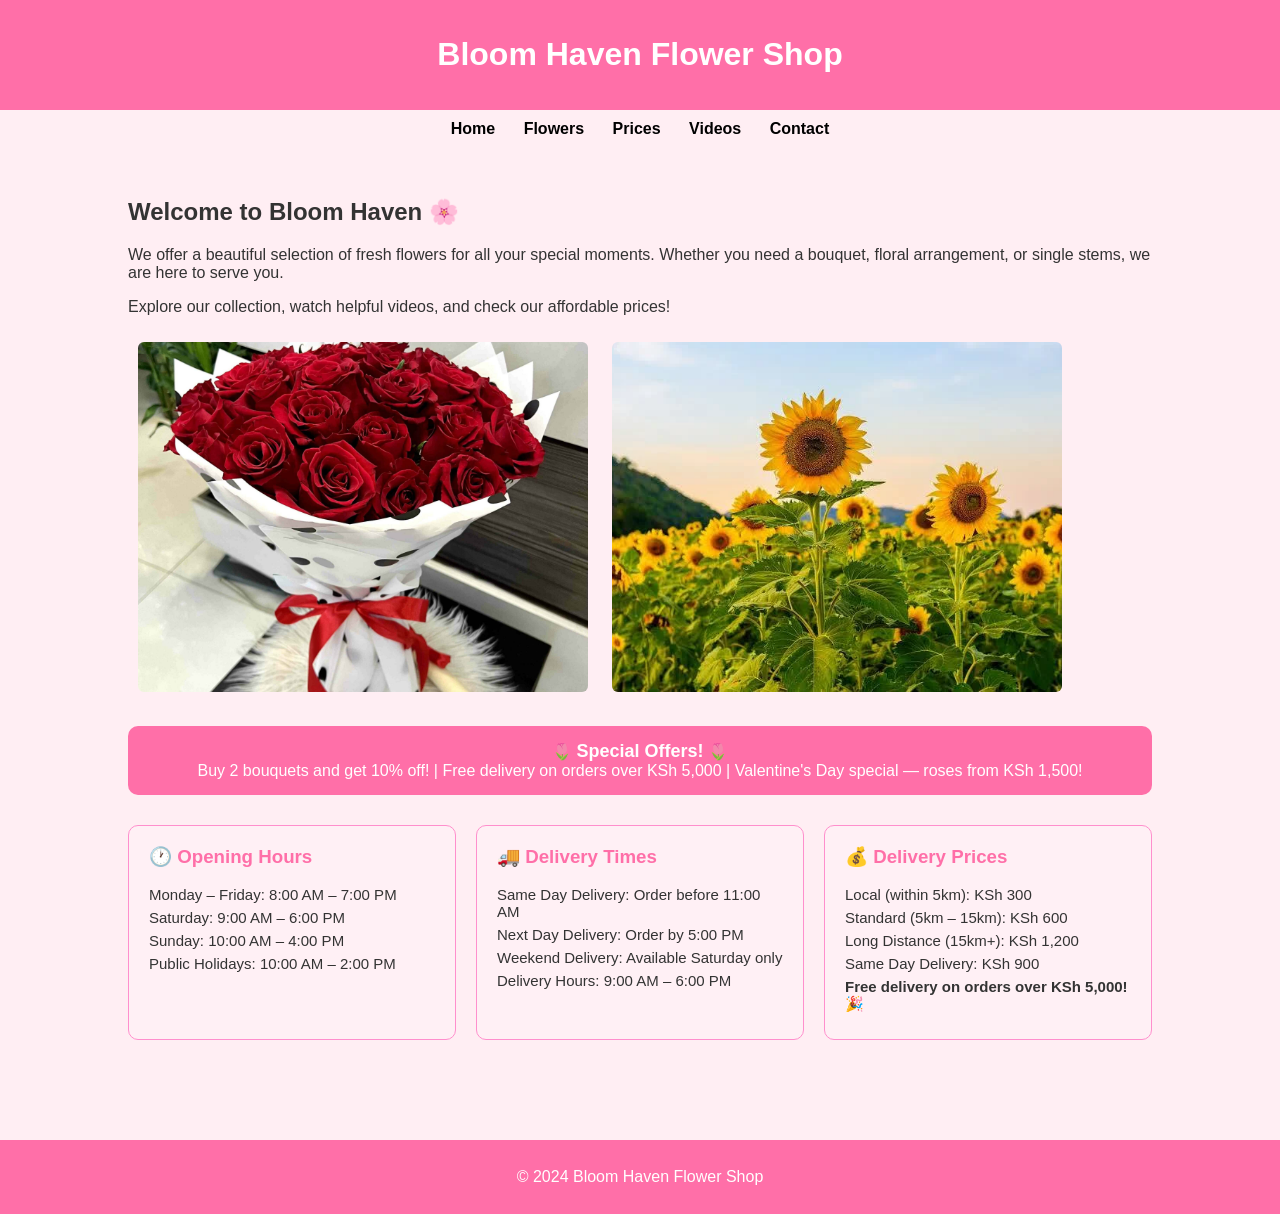
<file: index.html>
<!DOCTYPE html>
<html>
<head>
    <title>Bloom Haven Flower Shop</title>
    <link rel="stylesheet" href="style.css">
    <style>
        .container img, .gallery img {
            width: 450px !important;
            height: 350px !important;
            object-fit: cover !important;
        }
        .info-boxes {
            display: flex;
            flex-wrap: wrap;
            gap: 20px;
            margin: 30px 0;
        }
        .info-box {
            background: #fff0f5;
            border: 1px solid #ff8fcd;
            border-radius: 10px;
            padding: 20px;
            flex: 1;
            min-width: 220px;
        }
        .info-box h3 {
            color: #ff6fa8;
            margin-top: 0;
        }
        .info-box p, .info-box li {
            margin: 6px 0;
            font-size: 15px;
        }
        .offer-banner {
            background: #ff6fa8;
            color: white;
            padding: 15px 20px;
            border-radius: 10px;
            margin: 20px 0;
            text-align: center;
            font-size: 16px;
        }
        .offer-banner span {
            font-weight: bold;
            font-size: 18px;
        }
    </style>
</head>
<body>
<header>
    <h1>Bloom Haven Flower Shop</h1>
</header>
<nav>
    <ul>
        <li><a href="index.html">Home</a></li>
        <li><a href="flowers.html">Flowers</a></li>
        <li><a href="prices.html">Prices</a></li>
        <li><a href="videos.html">Videos</a></li>
        <li><a href="contact.html">Contact</a></li>
    </ul>
</nav>
<div class="container">
    <h2>Welcome to Bloom Haven 🌸</h2>
    <p>We offer a beautiful selection of fresh flowers for all your special moments. Whether you need a bouquet, floral arrangement, or single stems, we are here to serve you.</p>
    <p>Explore our collection, watch helpful videos, and check our affordable prices!</p>

    <img src="Images/red roses.jpg" alt="Rose">
    <img src="Images/sunflowers.webp" alt="Sunflower">

    <!-- Special Offers Banner -->
    <div class="offer-banner">
        🌷 <span>Special Offers!</span> 🌷<br>
        Buy 2 bouquets and get 10% off! | Free delivery on orders over KSh 5,000 | Valentine's Day special — roses from KSh 1,500!
    </div>

    <!-- Info Boxes -->
    <div class="info-boxes">

        <!-- Opening Hours -->
        <div class="info-box">
            <h3>🕐 Opening Hours</h3>
            <p>Monday – Friday: 8:00 AM – 7:00 PM</p>
            <p>Saturday: 9:00 AM – 6:00 PM</p>
            <p>Sunday: 10:00 AM – 4:00 PM</p>
            <p>Public Holidays: 10:00 AM – 2:00 PM</p>
        </div>

        <!-- Delivery Times -->
        <div class="info-box">
            <h3>🚚 Delivery Times</h3>
            <p>Same Day Delivery: Order before 11:00 AM</p>
            <p>Next Day Delivery: Order by 5:00 PM</p>
            <p>Weekend Delivery: Available Saturday only</p>
            <p>Delivery Hours: 9:00 AM – 6:00 PM</p>
        </div>

        <!-- Delivery Prices -->
        <div class="info-box">
            <h3>💰 Delivery Prices</h3>
            <p>Local (within 5km): KSh 300</p>
            <p>Standard (5km – 15km): KSh 600</p>
            <p>Long Distance (15km+): KSh 1,200</p>
            <p>Same Day Delivery: KSh 900</p>
            <p><strong>Free delivery on orders over KSh 5,000! 🎉</strong></p>
        </div>

    </div>
</div>
<footer>
    <p>&copy; 2024 Bloom Haven Flower Shop</p>
</footer>
</body>
</html>
</file>
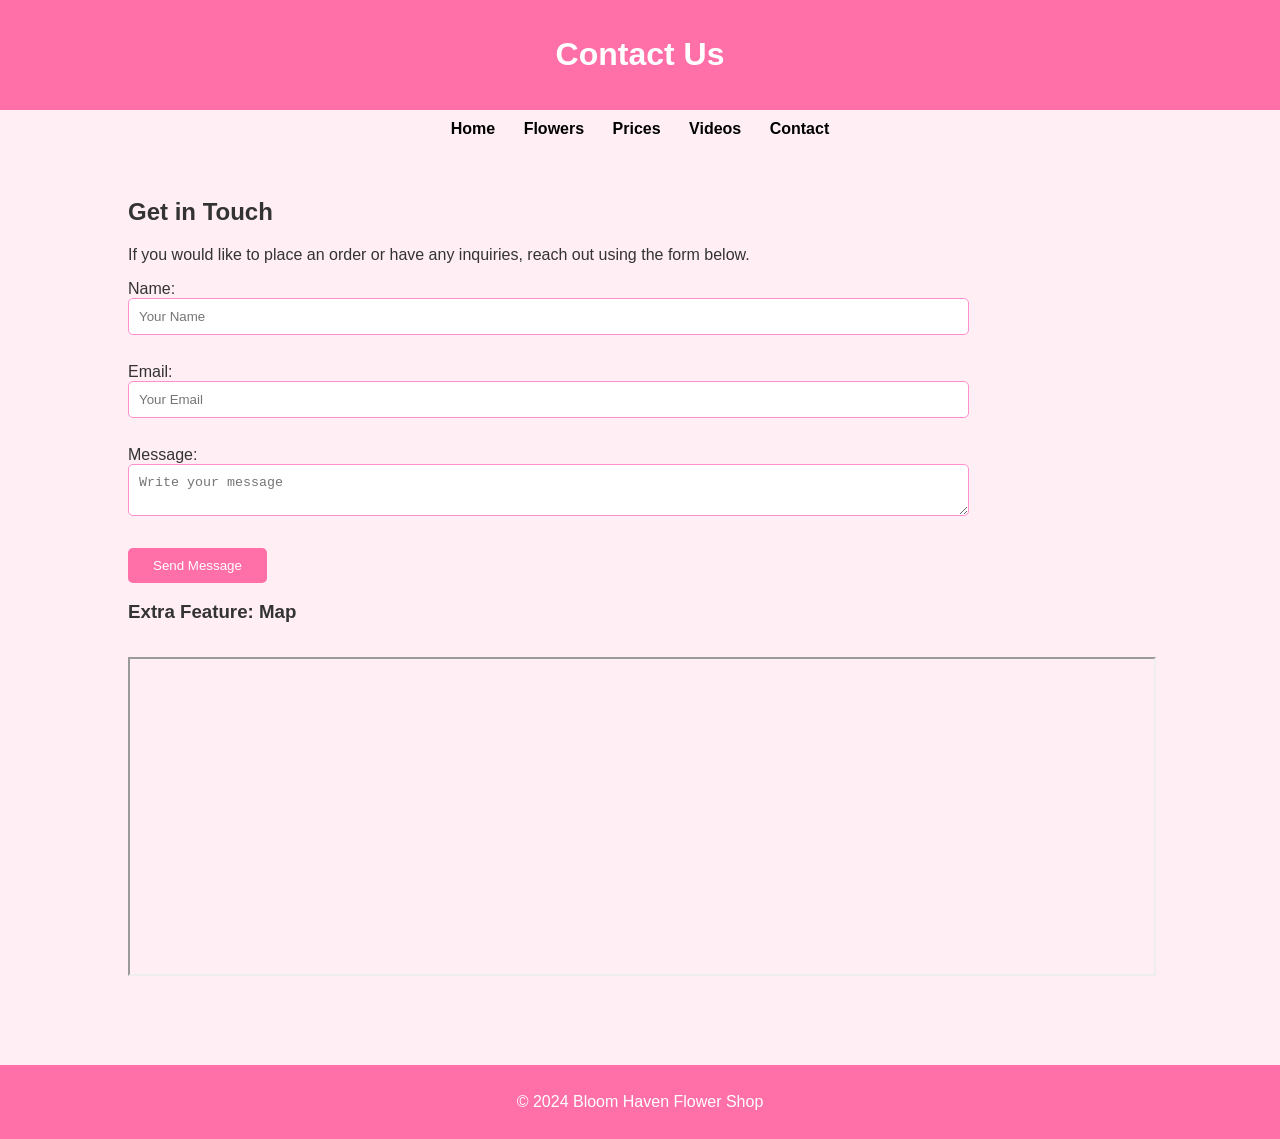
<file: contact.html>
<!DOCTYPE html>
<html>
<head>
    <title>Contact Us</title>
    <link rel="stylesheet" href="style.css">
</head>
<body>

<header>
    <h1>Contact Us</h1>
</header>

<nav>
    <ul>
        <li><a href="index.html">Home</a></li>
        <li><a href="flowers.html">Flowers</a></li>
        <li><a href="prices.html">Prices</a></li>
        <li><a href="videos.html">Videos</a></li>
        <li><a href="contact.html">Contact</a></li>
    </ul>
</nav>

<div class="container">

    <h2>Get in Touch</h2>

    <p>If you would like to place an order or have any inquiries, reach out using the form below.</p>

    <form>
        <label>Name:</label><br>
        <input type="text" placeholder="Your Name"><br><br>

        <label>Email:</label><br>
        <input type="email" placeholder="Your Email"><br><br>

        <label>Message:</label><br>
        <textarea placeholder="Write your message"></textarea><br><br>

        <button type="submit">Send Message</button>
    </form>

    <h3>Extra Feature: Map</h3>
    <iframe 
        width="100%" 
        height="300" 
        src="https://maps.google.com/maps?q=Nairobi&t=&z=13&ie=UTF8&iwloc=&output=embed">
    </iframe>

</div>

<footer>
    <p>&copy; 2024 Bloom Haven Flower Shop</p>
</footer>

</body>
</html>
</file>
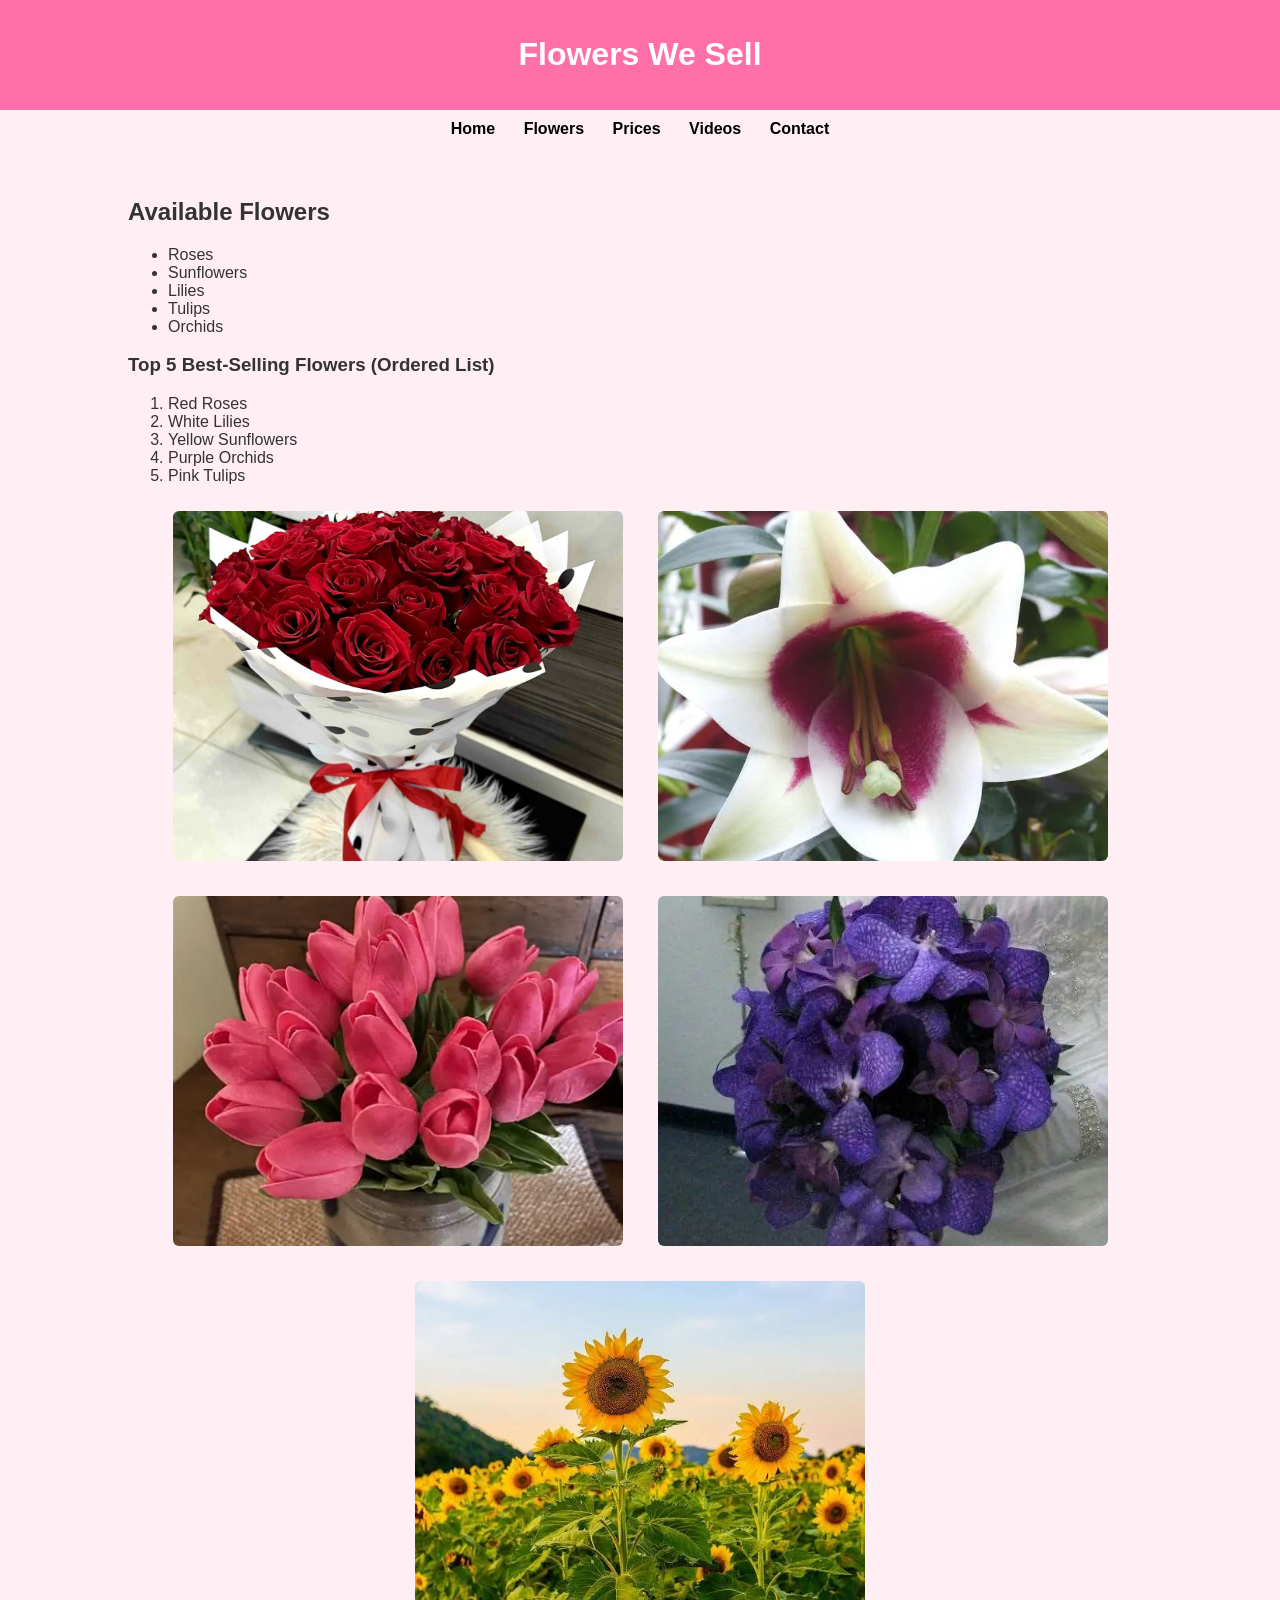
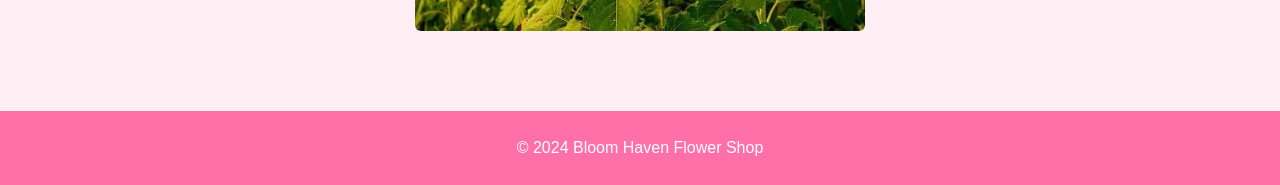
<file: flowers.html>
<!DOCTYPE html>
<html>
<head>
    <title>Flowers We Sell</title>
    <link rel="stylesheet" href="style.css">
</head>
<body>

<header>
    <h1>Flowers We Sell</h1>
</header>

<nav>
    <ul>
        <li><a href="index.html">Home</a></li>
        <li><a href="flowers.html">Flowers</a></li>
        <li><a href="prices.html">Prices</a></li>
        <li><a href="videos.html">Videos</a></li>
        <li><a href="contact.html">Contact</a></li>
    </ul>
</nav>

<div class="container">

    <h2>Available Flowers</h2>

    <ul>
        <li>Roses</li>
        <li>Sunflowers</li>
        <li>Lilies</li>
        <li>Tulips</li>
        <li>Orchids</li>
    </ul>

    <h3>Top 5 Best-Selling Flowers (Ordered List)</h3>

    <ol>
        <li>Red Roses</li>
        <li>White Lilies</li>
        <li>Yellow Sunflowers</li>
        <li>Purple Orchids</li>
        <li>Pink Tulips</li>
    </ol>

  <div class="gallery">
    <img src="Images/red roses.jpg" alt="Rose">
    <img src="Images/lilies.jpg" alt="Lily">
    <img src="Images/pink tulips.webp" alt="Tulip" onerror="this.style.border='3px solid red'">
    <img src="Images/puprle orchids.webp" alt="Orchid" onerror="this.style.border='3px solid red'">
    <img src="Images/sunflowers.webp" alt="Sunflower">
</div>

</div>

<footer>
    <p>&copy; 2024 Bloom Haven Flower Shop</p>
</footer>

</body>
</html>
</file>
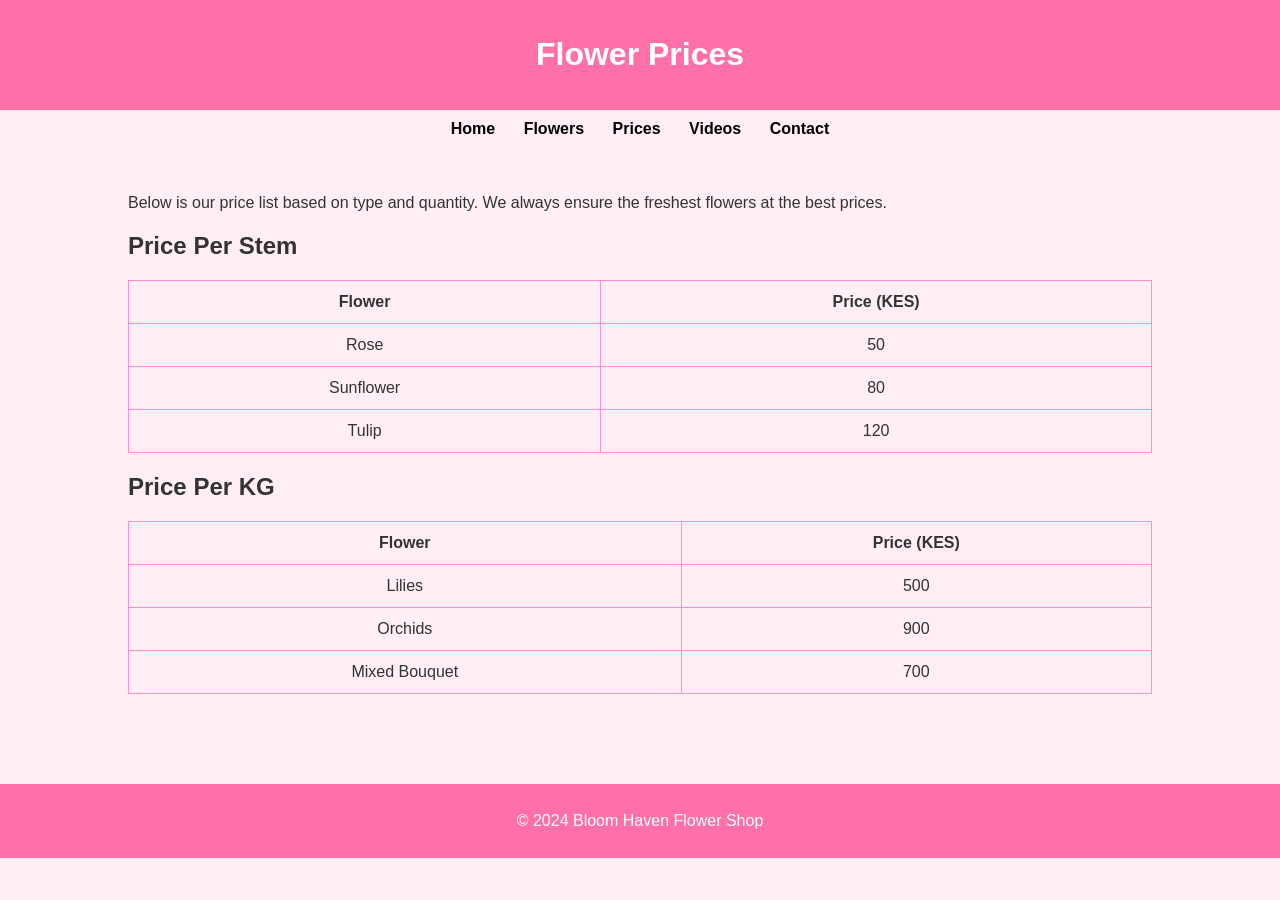
<file: prices.html>
<!DOCTYPE html>
<html>
<head>
    <title>Flower Prices</title>
    <link rel="stylesheet" href="style.css">
</head>
<body>

<header>
    <h1>Flower Prices</h1>
</header>

<nav>
    <ul>
        <li><a href="index.html">Home</a></li>
        <li><a href="flowers.html">Flowers</a></li>
        <li><a href="prices.html">Prices</a></li>
        <li><a href="videos.html">Videos</a></li>
        <li><a href="contact.html">Contact</a></li>
    </ul>
</nav>

<div class="container">

    <p>Below is our price list based on type and quantity. We always ensure the freshest flowers at the best prices.</p>

    <h2>Price Per Stem</h2>
    <table>
        <tr>
            <th>Flower</th>
            <th>Price (KES)</th>
        </tr>
        <tr>
            <td>Rose</td>
            <td>50</td>
        </tr>
        <tr>
            <td>Sunflower</td>
            <td>80</td>
        </tr>
        <tr>
            <td>Tulip</td>
            <td>120</td>
        </tr>
    </table>

    <h2>Price Per KG</h2>
    <table>
        <tr>
            <th>Flower</th>
            <th>Price (KES)</th>
        </tr>
        <tr>
            <td>Lilies</td>
            <td>500</td>
        </tr>
        <tr>
            <td>Orchids</td>
            <td>900</td>
        </tr>
        <tr>
            <td>Mixed Bouquet</td>
            <td>700</td>
        </tr>
    </table>

</div>

<footer>
    <p>&copy; 2024 Bloom Haven Flower Shop</p>
</footer>

</body>
</html>
</file>
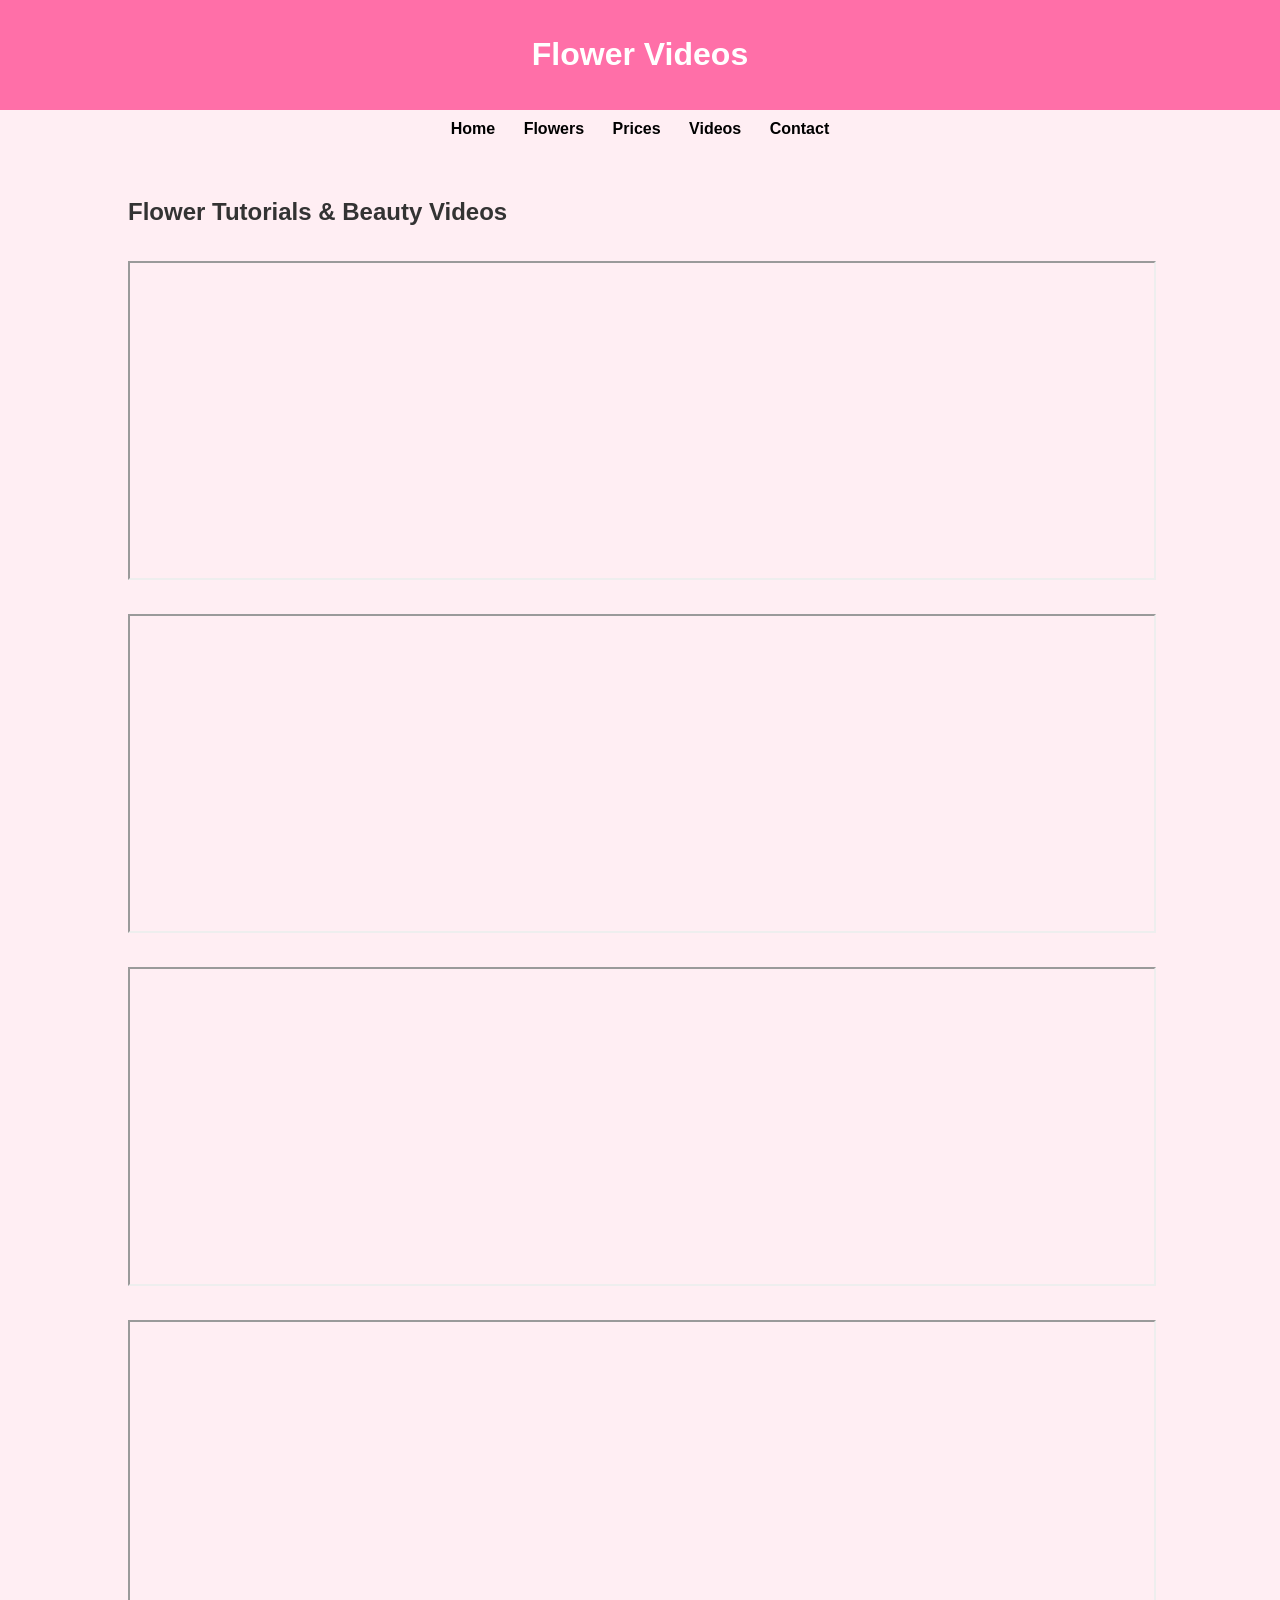
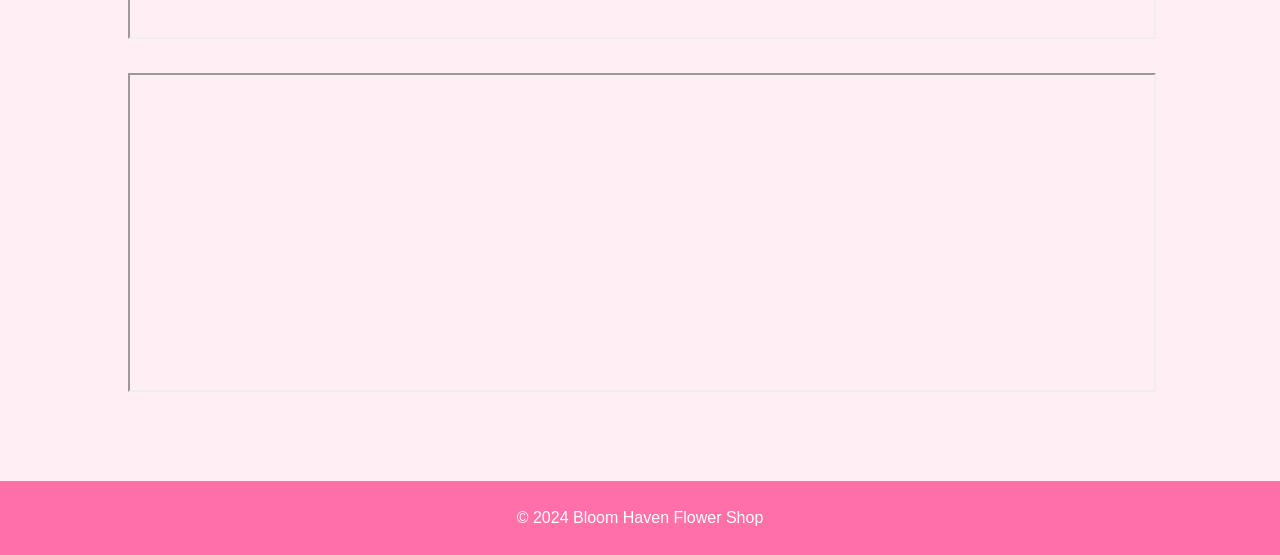
<file: videos.html>
<!DOCTYPE html>
<html>
<head>
    <title>Flower Videos</title>
    <link rel="stylesheet" href="style.css">
</head>
<body>

<header>
    <h1>Flower Videos</h1>
</header>

<nav>
    <ul>
        <li><a href="index.html">Home</a></li>
        <li><a href="flowers.html">Flowers</a></li>
        <li><a href="prices.html">Prices</a></li>
        <li><a href="videos.html">Videos</a></li>
        <li><a href="contact.html">Contact</a></li>
    </ul>
</nav>

<div class="container">

    <h2>Flower Tutorials & Beauty Videos</h2>

    <iframe src="https://www.youtube.com/embed/MlrOhR6p-0c?si=ZMinshp8EXgqMhCF frameborder="0" allowfullscreen></iframe>
     <iframe src="https://www.youtube.com/embed/w8Qqt8x31nQ?si=ezzOsbmxRZkxXxwb frameborder="0" allowfullscreen></iframe>
     <iframe src="https://www.youtube.com/embed/K5d7nMYrinM?si=0aj8BtarBzhSkMAA frameborder="0" allowfullscreen></iframe>
       <iframe src="https://www.youtube.com/embed/Aq86i-Qt1AQ?si=Xqu4NnPZ2dEUIzKj frameborder="0" allowfullscreen></iframe>
       <iframe src="https://www.youtube.com/embed/QEp-0h_g7ls?si=IABqE1sgPQCp4Twk frameborder="0" allowfullscreen></iframe>
</div>

<footer>
    <p>&copy; 2024 Bloom Haven Flower Shop</p>
</footer>

</body>
</html>
</file>
<file: style.css>
body {
    margin: 0;
    font-family: Arial, sans-serif;
    background: #ffeef3;
    color: #333;
}
/* Header & Nav */
header {
    background: #ff6fa8;
    padding: 15px;
    text-align: center;
    color: white;
}
nav ul {
    list-style: none;
    padding: 0;
    margin: 10px 0 0;
    text-align: center;
}
nav ul li {
    display: inline-block;
    margin: 0 12px;
}
nav ul li a {
    color: black;
    font-weight: bold;
    text-decoration: none;
}
nav ul li a:hover {
    text-decoration: underline;
}
/* Sections */
.container {
    width: 80%;
    margin: auto;
    padding: 40px 0;
}
.container img {
    width: 450px;
    height: 350px;
    object-fit: cover;
    margin: 10px;
    border-radius: 6px;
}
.container iframe {
    width: 100%;
    height: 315px;
    margin: 15px 0;
}
.gallery {
    display: flex;
    flex-wrap: wrap;
    gap: 15px;
    justify-content: center;
}
.gallery img {
    width: 450px;
    height: 350px;
    object-fit: cover;
    border-radius: 6px;
}
.gallery img:hover {
    transform: scale(1.05);
    transition: 0.3s;
}
/* Tables */
.container table {
    width: 100%;
    border-collapse: collapse;
    margin: 20px 0;
}
.container table, .container th, .container td {
    border: 1px solid #ff8fcd;
    padding: 12px;
    text-align: center;
}
/* Forms */
.container input, .container textarea {
    width: 80%;
    padding: 10px;
    border: 1px solid #ff8fcd;
    border-radius: 5px;
    margin-bottom: 10px;
}
.container button {
    background: #ff6fa8;
    color: white;
    padding: 10px 25px;
    border: none;
    border-radius: 5px;
    cursor: pointer;
}
.container button:hover {
    transform: scale(1.05);
}
/* Footer */
footer {
    background: #ff6fa8;
    color: white;
    text-align: center;
    padding: 12px;
    margin-top: 30px;
}
</file>
